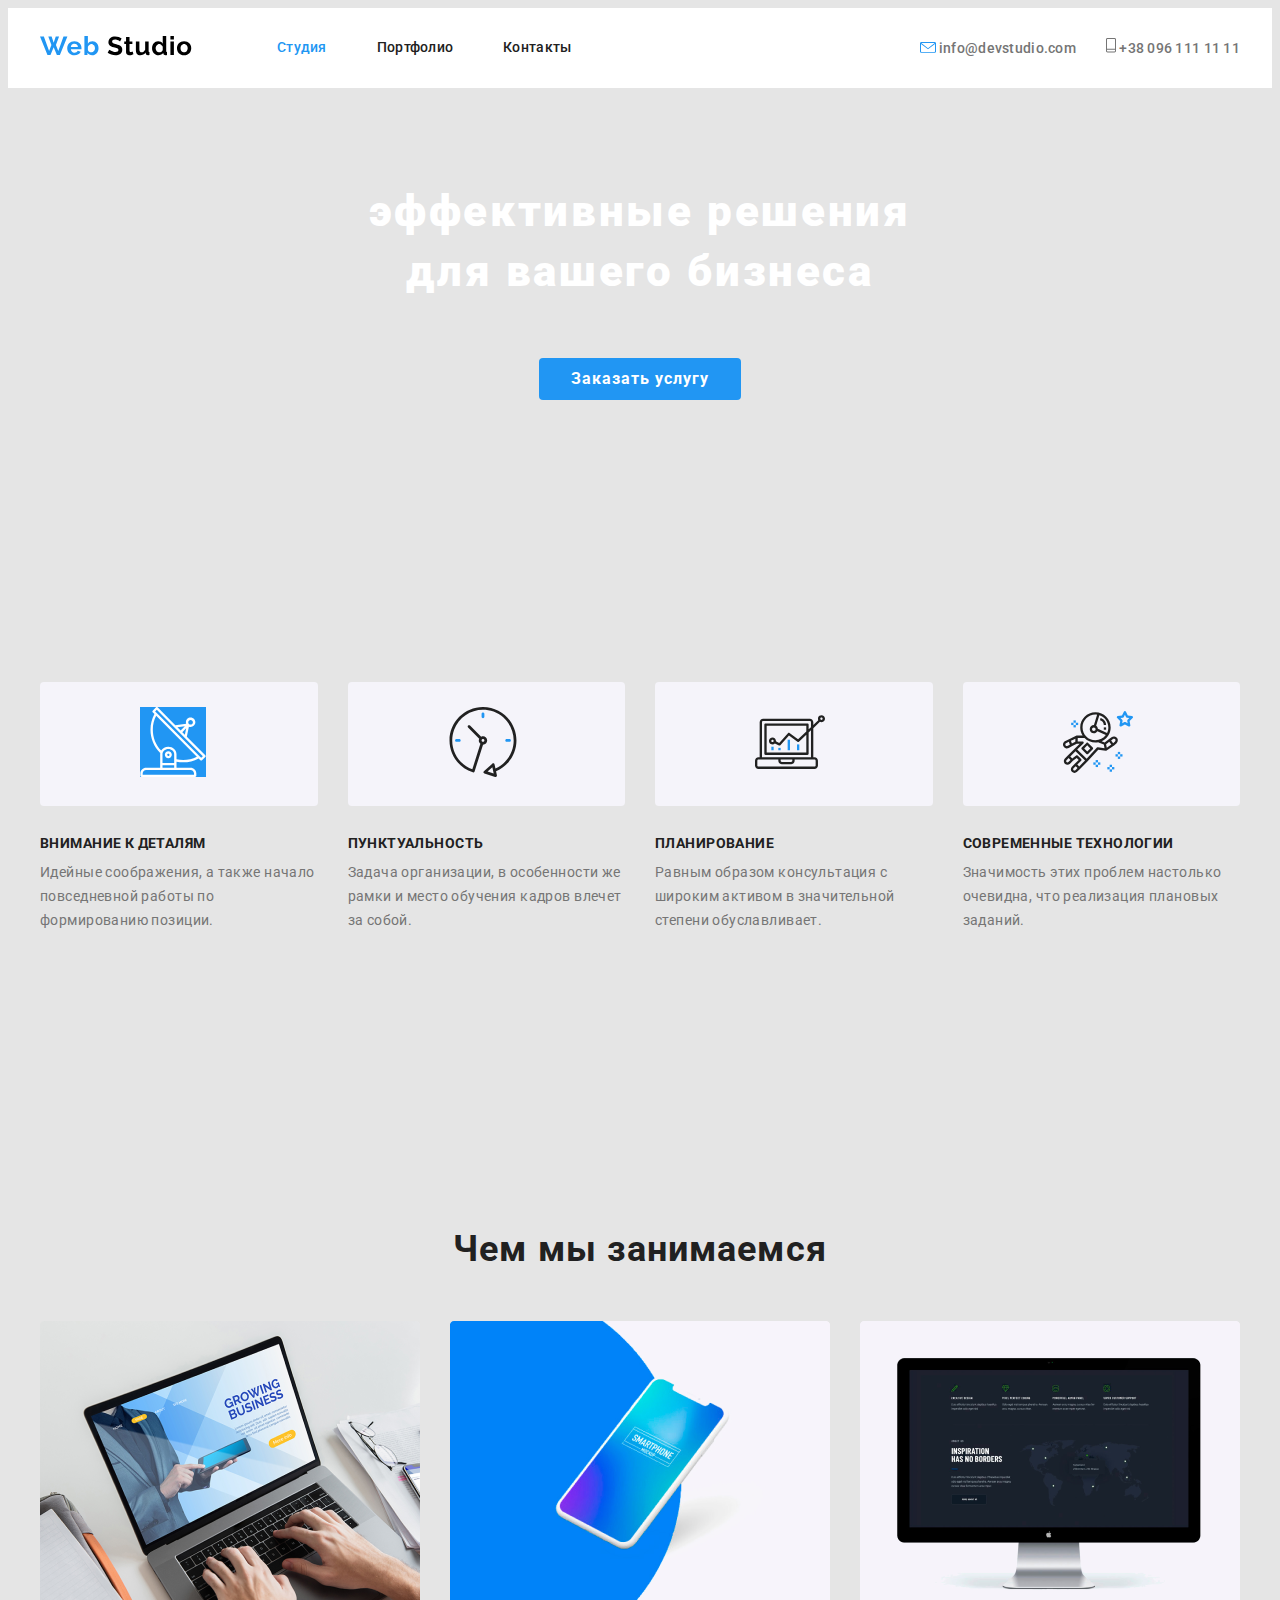
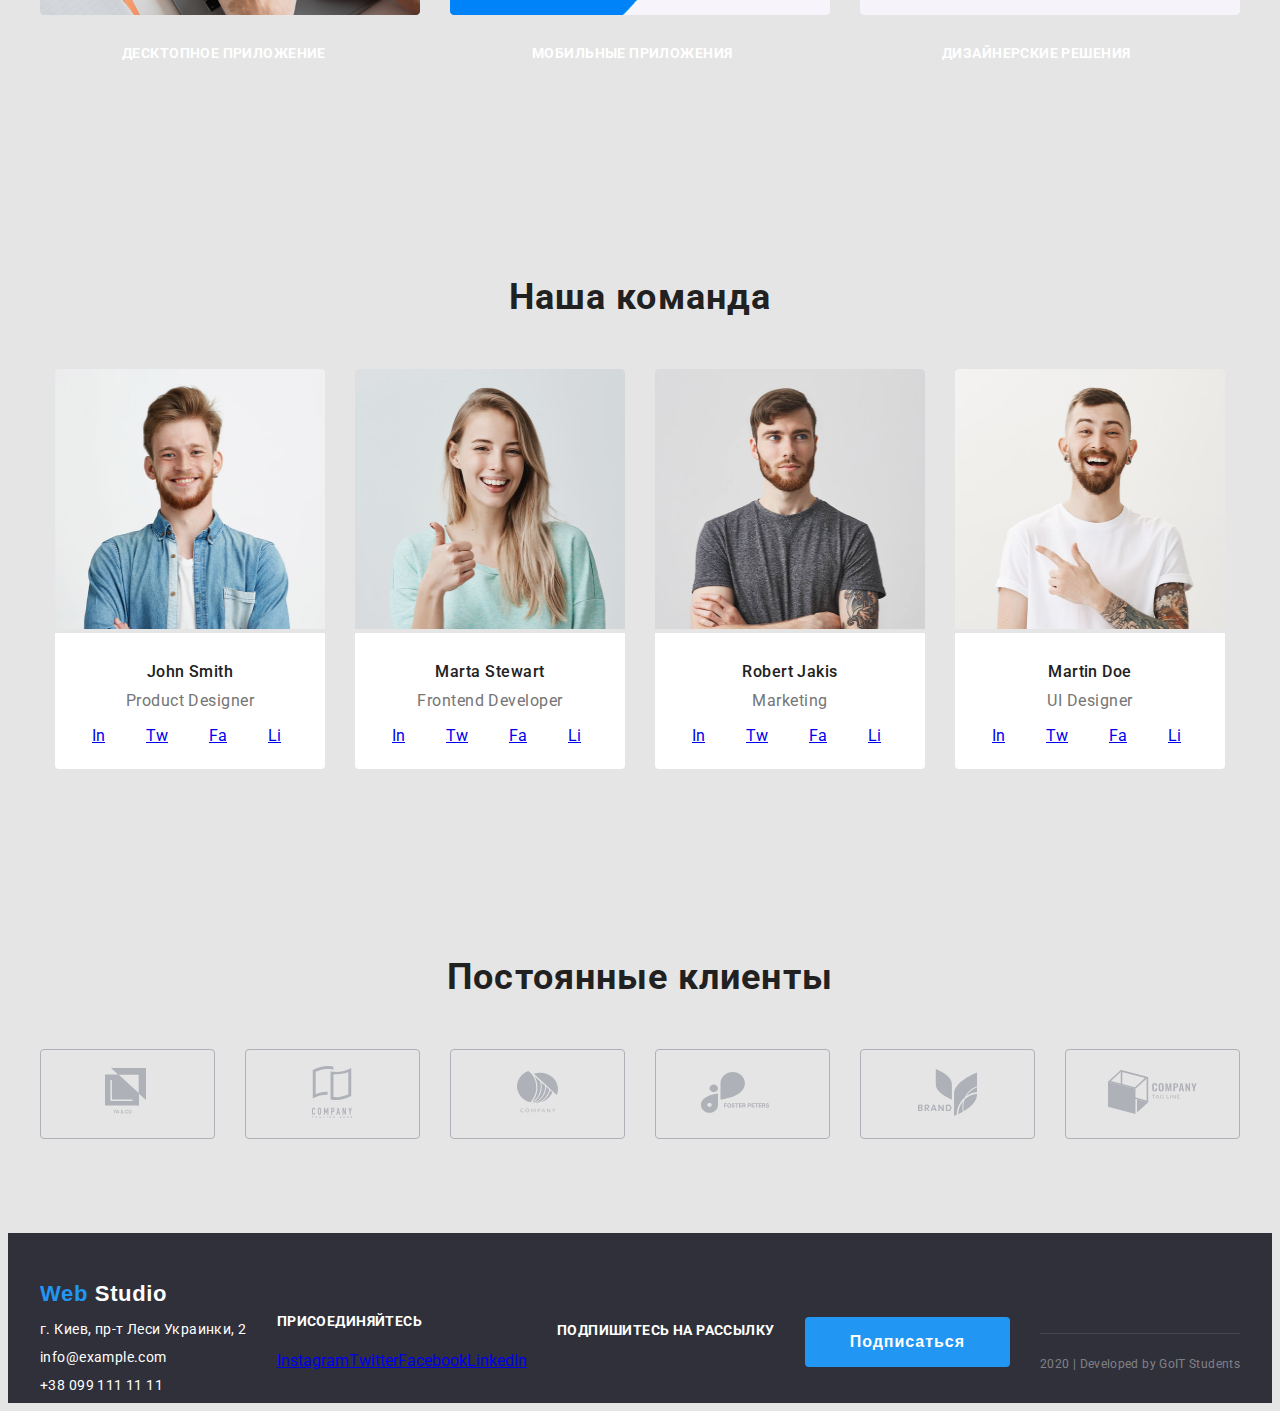
<file: index.html>
<!DOCTYPE html>
<html lang="ru">
<head>
    <meta charset="UTF-8">
    <meta name="viewport" content="width=device-width, initial-scale=1.0">
    <title>Студия</title>
    <link 
      href="https://fonts.googleapis.com/css2?family=Roboto:wght@400;500;700;900&display=swap"
      rel="stylesheet"
    />
    <link
      rel="stylesheet" href="./css/styles.css" 
    />
</head>
<body>
<!--шапка сайта-->   

    <header class="page-header"> 
        <div class="container">
            <nav class="main-nav">
                <a href="/">
                   <img src="./img/WebStudio.svg" alt="логотип вебсайта"/>
                </a>
    
                <ul class="site-nav">
                    <li class="item"><a href="./index.html" class="link current">Студия</a></li>
                    <li class="item"><a href="./portfolio.html" class="link">Портфолио</a></li>
                    <li class="item"><a href="" class="link">Контакты</a></li>
                </ul>
        
                <ul class="auth-nav">
                    <li class="item">
                        <a href="" class="link-auth">
                         <img src="./img/envelope.svg" alt="конверт"/>
                            info@devstudio.com
                        </a>
                   </li>
 
                    <li class="item">
                        <a href="" class="link-auth">
                          <img src="./img/Vector.svg" alt="телефон"/>
                           +38 096 111 11 11
                        </a>
                    </li>
                </ul> 
            </nav>
        </div>
    </header>
   
    <main>
<!--заказ услуг-->
    <div>
        <section class="service">
            <h1 class="service-title">эффективные решения<br />для вашего бизнеса</h1>
            <a href="" class="button-first">Заказать услугу</a>
        </section>
    </div>
<!--особенности-->
    <section class="qualities">
        <div class="container">
        <h2 class="qualities-title">Особенности</h2>
           <ul class="features">
              <li class="item">
                <div class="interective-img">
                <img src="./img/antena3.svg" alt="антенна"/>
                </div>
                <h3 class="name">Внимание к деталям</h3>
                <p class="text">Идейные соображения, а также начало повседневной работы по формированию позиции.</p>
              </li>
          

           
               <li class="item">
                 <div class="interective-img">  
                 <img src="./img/clock1.svg" alt="часы"/>
                 </div>
                 <h3 class="name">Пунктуальность</h3>
                 <p class="text">Задача организации, в особенности же рамки и место обучения кадров влечет за собой.</p>
               </li>
         

               <li class="item">
                 <div class="interective-img">  
                 <img src="./img/diagram1.svg" alt="диаграмма"/>
                 </div>
                 <h3 class="name">Планирование</h3>
                 <p class="text">Равным образом консультация с широким активом в значительной степени обуславливает.</p>
               </li>
          

          
               <li class="item">
                  <div class="interective-img">
                  <img src="./img/astronaut1.svg" alt="астронавт"/>
                  </div>
                  <h3 class="name">Современные технологии</h3>
                  <p class="text">Значимость этих проблем настолько очевидна, что реализация плановых заданий.</p>
               </li>
           </ul>
        </div>   
    </section>  
<!--чем мы занимаемся-->
    <section class="section">
        <div class="container">
         <h3 class="section-title">Чем мы занимаемся</h3>

          <ul class="section-options">
              <li class="item">
                <img src="./img/pictures/img.png" alt="изображение ноутбука" width="380px">
                <h4 class="options">Десктопное приложение</h4>
              </li>
              <li class="item">
                  <img src="./img/pictures/box.png" alt="изображение телефона" width="380px">
                  <h4 class="options">Мобильные приложения</h4>
              </li>
              <li class="item">
                  <img src="./img/pictures/monitor.png" alt="изображение монитора" width="380px">
                  <h4 class="options">Дизайнерские решения</h4>
              </li>
          </ul>
        </div>
    </section>
<!--наша команда-->
    <section class="section-people">
     <div class="container">
        <h3 class="section-title">Наша команда</h3>
         <ul class="band">
          <li class="item-person">
             <img src="./img/team/john.png" alt="Личное фото"
             width="270"
             height="260"
             class="display-block"
             />
              <div class="band-person-description">
               <h4 class="names">John Smith</h4>
               <p class="text">Product Designer</p>
               <ul class="social-links">
               <li class="item"><a href="https://instagram.com" aria-label="Ссылка на Instagram">In</a></li>
               <li class="item"><a href="https://twitter.com" aria-label="Ссылка на Twitter">Tw</a></li>
               <li class="item"><a href="https://facebook.com" aria-label="Ссылка на Facebook">Fa</a></li>
               <li class="item"><a href="https://linkedin.com" aria-label="Ссылка на LinkedIn">Li</a></li>
               </ul>
            </div>
          </li>
        

          <li class="item-person">
            <img src="./img/team/marta.png" alt="Личное фото"
            width="270"
            height="260"
            class="display-block"
            />
            <div class="band-person-description">
               <h4 class="names">Marta Stewart</h4>
               <p class="text">Frontend Developer</p>
               <ul class="social-links">
                <li class="item"><a href="https://instagram.com" aria-label="Ссылка на Instagram">In</a></li>
                <li class="item"><a href="https://twitter.com" aria-label="Ссылка на Twitter">Tw</a></li>
                <li class="item"><a href="https://facebook.com" aria-label="Ссылка на Facebook">Fa</a></li>
                <li class="item"><a href="https://linkedin.com" aria-label="Ссылка на LinkedIn">Li</a></li>
               </ul>
            </div>
        </li>
        

        <li class="item-person">
            <img src="./img/team/robert.png" alt="Личное фото"
            width="270"
            height="260"
            class="display-block"
            />
            <div class="band-person-description">
              <h4 class="names">Robert Jakis</h4>
              <p class="text">Marketing</p>
              <ul class="social-links">
                <li class="item"><a href="https://instagram.com" aria-label="Ссылка на Instagram">In</a></li>
                <li class="item"><a href="https://twitter.com" aria-label="Ссылка на Twitter">Tw</a></li>
                <li class="item"><a href="https://facebook.com" aria-label="Ссылка на Facebook">Fa</a></li>
                <li class="item"><a href="https://linkedin.com" aria-label="Ссылка на LinkedIn">Li</a></li>
              </ul>
            </div>
        </li>
    

        <li class="item-person">
            <img src="./img/team/martin.png" alt="Личное фото"
            width="270"
            height="260"
            class="display-block"
            />
            <div class="band-person-description">
              <h4 class="names">Martin Doe</h4>
              <p class="text">UI Designer</p>
              <ul class="social-links">
                <li class="item"><a href="https://instagram.com" aria-label="Ссылка на Instagram">In</a></li>
                <li class="item"><a href="https://twitter.com" aria-label="Ссылка на Twitter">Tw</a></li>
                <li class="item"><a href="https://facebook.com" aria-label="Ссылка на Facebook">Fa</a></li>
                <li class="item"><a href="https://linkedin.com" aria-label="Ссылка на LinkedIn">Li</a></li>
              </ul>
            </div>
        </li>
        
     </ul>
    </div> 
    </section>
<!--постоянные клиенты-->
    <section class="section">
    <div class="container">    
        <h3 class="section-title">Постоянные клиенты</h3>
         <ul class="items">
            <li class="logos">
              <a href=""><img src="./img/logo/logo1.svg" alt="логотип компании"/></a>
            </li>
            <li class="logos">
              <a href=""><img src="./img/logo/logo2.svg" alt="логотип компании"/></a>
            </li>
            <li class="logos">
              <a href=""><img src="./img/logo/logo3.svg" alt="логотип компании"/></a>
            </li>
            <li class="logos">
              <a href=""><img src="./img/logo/logo4.svg" alt="логотип компании"/></a>
            </li>
            <li class="logos">
              <a href=""><img src="./img/logo/logo5.svg" alt="логотип компании"/></a>
            </li>
            <li class="logos">
              <a href=""><img src="./img/logo/logo6.svg" alt="логотип компании"/></a>
            </li>
        </ul>
    </div>    
    </section>
    
    </main>

<!--футер-->
<footer class="footer">
<div class="container">
  <div class="footer-all"> 
    <!--адрес--> 
  <div class="address-logo">  
    <a href="./index.html" lang="en" class="footer-logo">Web&nbsp;<span>Studio</span></a>
    <address class="address">
        <p class="address-text">г. Киев, пр-т Леси Украинки, 2<br/></p>
        <ul class="contacts-list">
        <li class="item"><a href="mailto:info@example.com" class="address-text">info@example.com<br/></a></li>
        <li class="item"><a href="tel:+380991111111" class="address-text">+38 099 111 11 11<br/></a></li>
        </ul>
    </address>
  </div>  
  <!--соцсети-->
  <div class="join-us">
    <p class="media-title">присоединяйтесь</p>
      <ul class="media">
       <li class="item"><a href="https://instagram.com" aria-label="Ссылка на Instagram">Instagram</a></li>
       <li class="item"><a href="https://twitter.com" aria-label="Ссылка на Twitter">Twitter</a></li>
       <li class="item"><a href="https://facebook.com" aria-label="Ссылка на Facebook">Facebook</a></li>
       <li class="item"><a href="https://linkedin.com" aria-label="Ссылка на LinkedIn">LinkedIn</a></li>
      </ul>
  </div>

    <div class="join-us">
       <p class=media-title>подпишитесь на рассылку</p >
    </div>  

    <div>
       <button type="button" class="button-second">Подписаться</button>
   </div>

   <div class="copyright">
      <p class="the-end">2020 | Developed by GoIT Students </p>
  </div>

</div>
</div>
</footer>

</body>
</html>
</file>
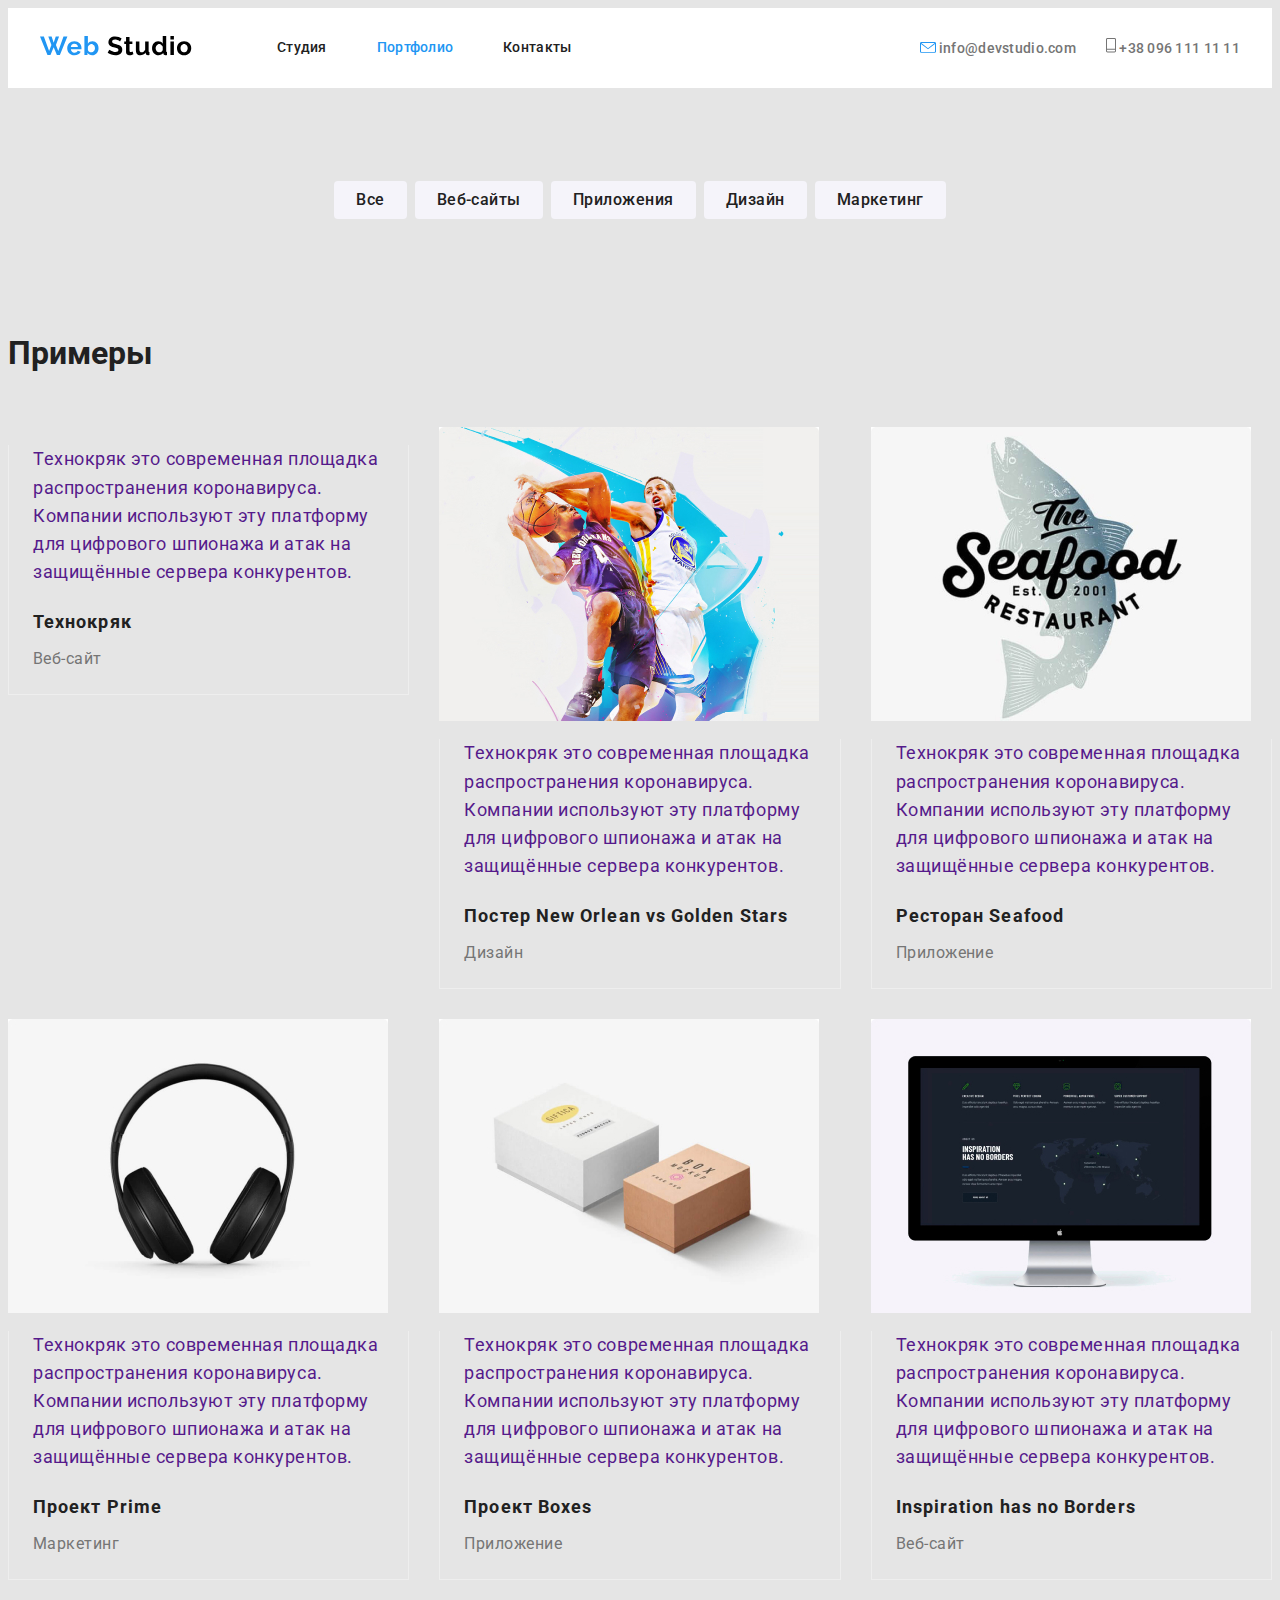
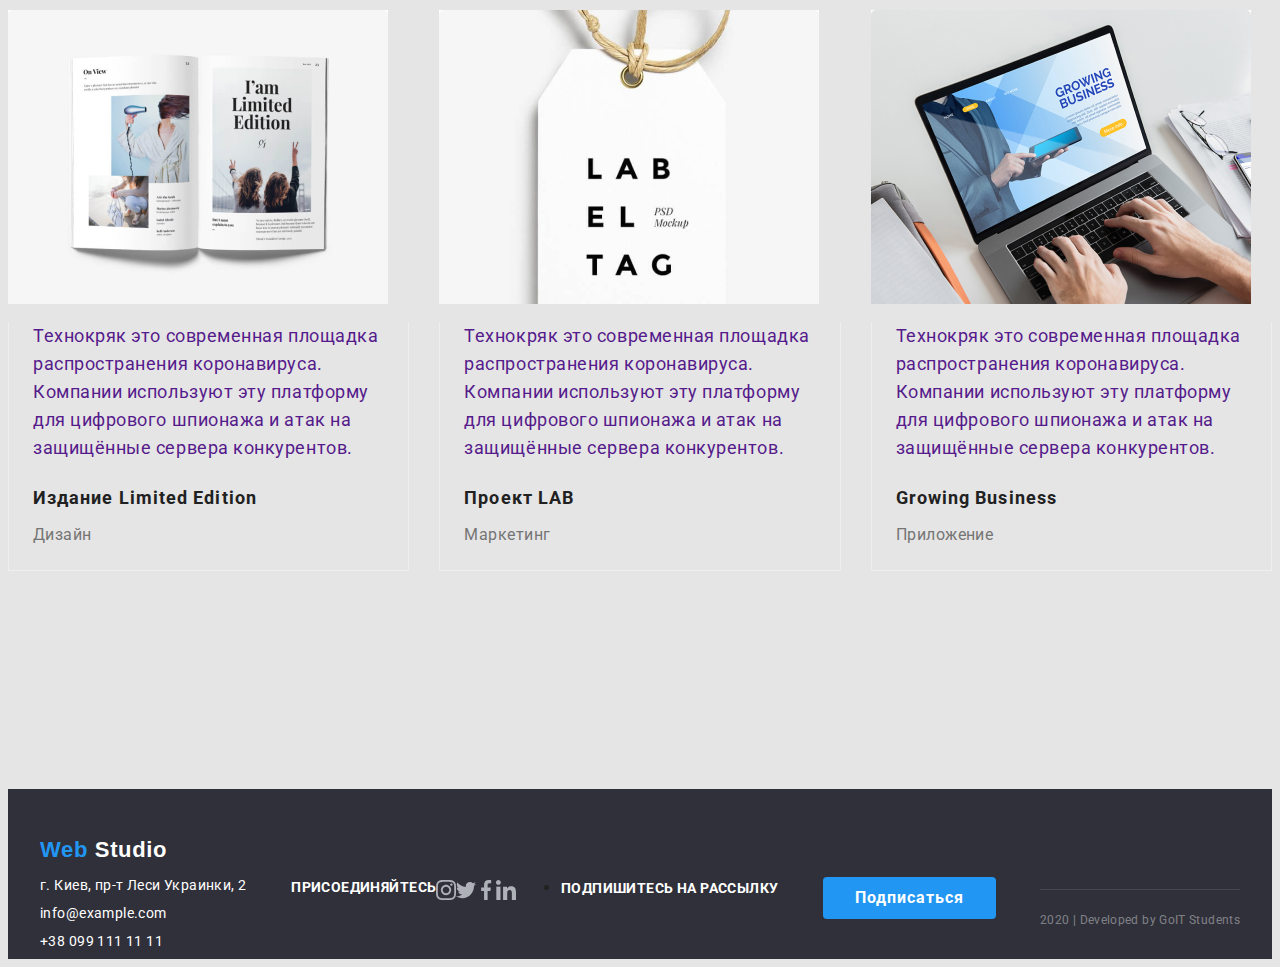
<file: portfolio.html>
<!DOCTYPE html>
<html lang="ru">
<head>
    <meta charset="UTF-8">
    <meta name="viewport" content="width=device-width, initial-scale=1.0">
    <title>Портфолио</title>
    <link 
       href="https://fonts.googleapis.com/css2?family=Roboto:wght@400;500;700;900&display=swap"
       rel="stylesheet" 
    />
    <link
    rel="stylesheet" href="./css/styles.css" 
    />
    
</head>
<body>
  <!--шапка страницы-->
  <header class="page-header">
      <div class="container">
         <nav class="main-nav">
             <a href="/">
                  <img src="./img/WebStudio.svg" alt="логотип вебсайта"/>
          </a>

             <ul class="site-nav">
                 <li class="item"><a href="./index.html" class="link">Студия</a></li>
                 <li class="item"><a href="./portfolio.html" class="link current">Портфолио</a></li>
                 <li class="item"><a href="" class="link">Контакты</a></li>
             </ul>
     
            <ul class="auth-nav">
                <li class="item">
                    <a href="" class="link-auth">
                        <img src="./img/envelope.svg" alt="конверт"/>
                         info@devstudio.com
                    </a>
                </li>

                 <li class="item">
                    <a href="" class="link-auth">
                         <img src="./img/Vector.svg" alt="телефон"/>
                         +38 096 111 11 11
                    </a>
                </li>
            </ul> 
        </nav>
     </div>
  </header>  
<!--основа-->
  <main class="portfolio">
<!--варианты-->
        <ul class="button">
            <li class="item"><button type="button" class="btn">Все</button></li>
            <li class="item"><button tyoe="button" class="btn">Веб-сайты</button></li>
            <li class="item"><button tyoe="button" class="btn">Приложения</button></li>
            <li class="item"><button tyoe="button" class="btn">Дизайн</button></li>
            <li class="item"><button tyoe="button" class="btn">Маркетинг</button></li>
        </ul>
<!--примеры-->
      <section class="examples">
          <h1>Примеры</h1>
          <ul class="examples-main">
              <li class="item">
                  <a href="">
                  <div class="captions">
                  <p class="hidden-text">Технокряк это современная площадка распространения коронавируса. Компании используют эту платформу для цифрового шпионажа и атак на защищённые сервера конкурентов.</p>
                  <h4 class="examples-title">Технокряк</h4>
                  <p class="examples-text">Веб-сайт</p>
                  </div>
                  </a>
              </li>

              <li class="item">
                  <a href="">
                  <img class="examples-pic" src="/portfolio.img/bascetball.jpg" alt="баскетболисты"/>
                  <div class="captions">
                  <p class="hidden-text">Технокряк это современная площадка распространения коронавируса. Компании используют эту платформу для цифрового шпионажа и атак на защищённые сервера конкурентов.</p>
                  <h4 class="examples-title">Постер New Orlean vs Golden Stars</h4>
                  <p class="examples-text">Дизайн</p>
                  </div>
                  </a>
              </li>

              <li class="item">
                  <a href="">
                  <img class="examples-pic" src="./portfolio.img/poster.jpg" alt="плакат с названием ресторана"/>
                  <div class="captions">
                  <p class="hidden-text">Технокряк это современная площадка распространения коронавируса. Компании используют эту платформу для цифрового шпионажа и атак на защищённые сервера конкурентов.</p>
                  <h4 class="examples-title">Ресторан Seafood</h4>
                  <p class="examples-text">Приложение</p>
                  </div>
                  </a>
              </li>

              <li class="item">
                  <a href="">
                  <img class="examples-pic" src="./portfolio.img/headphones.jpg" alt="наушники"/>
                  <div class="captions">
                  <p class="hidden-text">Технокряк это современная площадка распространения коронавируса. Компании используют эту платформу для цифрового шпионажа и атак на защищённые сервера конкурентов.</p>
                  <h4 class="examples-title">Проект Prime</h4>
                  <p class="examples-text">Маркетинг</p>
                  </div>
                  </a>
              </li>

              <li class="item">
                  <a href="">
                  <img class="examples-pic" src="./portfolio.img/boxes.jpg" alt="коробки"/>
                  <div class="captions">
                  <p class="hidden-text">Технокряк это современная площадка распространения коронавируса. Компании используют эту платформу для цифрового шпионажа и атак на защищённые сервера конкурентов.</p>
                  <h4 class="examples-title">Проект Boxes</h4>
                  <p class="examples-text">Приложение</p>
                  </div>
                  </a>
              </li>

              <li class="item">
                  <a href="">
                  <img class="examples-pic" src="./portfolio.img/monitor.jpg" alt="монитор"/>
                  <div class="captions">
                  <p class="hidden-text">Технокряк это современная площадка распространения коронавируса. Компании используют эту платформу для цифрового шпионажа и атак на защищённые сервера конкурентов.</p>
                  <h4 class="examples-title">Inspiration has no Borders</h4>
                  <p class="examples-text">Веб-сайт</p>
                  </div>
                  </a>
              </li>

              <li class="item">
                  <a href="">
                  <img class="examples-pic" src="./portfolio.img/magazine.jpg" alt="журнал"/>
                  <div class="captions">
                  <p class="hidden-text">Технокряк это современная площадка распространения коронавируса. Компании используют эту платформу для цифрового шпионажа и атак на защищённые сервера конкурентов.</p>
                  <h4 class="examples-title">Издание Limited Edition</h4>
                  <p class="examples-text">Дизайн</p>
                  </div>
                  </a>
              </li>

              <li class="item">
                  <a href="">
                  <img class="examples-pic" src="./portfolio.img/tag.jpg" alt="бирка"/>
                  <div class="captions">
                  <p class="hidden-text">Технокряк это современная площадка распространения коронавируса. Компании используют эту платформу для цифрового шпионажа и атак на защищённые сервера конкурентов.</p>
                  <h4 class="examples-title">Проект LAB</h4>
                  <p class="examples-text">Маркетинг</p>
                  </div>
                  </a>
              </li>

              <li class="item">
                  <a href="">
                  <img class="examples-pic" src="./portfolio.img/laptop.jpg" alt="ноутбук"/>
                  <div class="captions">
                  <p class="hidden-text">Технокряк это современная площадка распространения коронавируса. Компании используют эту платформу для цифрового шпионажа и атак на защищённые сервера конкурентов.</p>
                  <h4 class="examples-title">Growing Business</h4>
                  <p class="examples-text">Приложение</p>
                  </div>
                  </a>
              </li>
          </ul>
      </section>
  </main>

  <!--футер-->
  <footer class="footer">
    <div class="container">
      <div class="footer-all"> 
        <!--адрес--> 
      <div class="address-logo">  
        <a href="./index.html" lang="en" class="footer-logo">Web&nbsp;<span>Studio</span></a>
        
        <address class="address">
            <p class="address-text">г. Киев, пр-т Леси Украинки, 2<br/></p>
            <ul class="contacts-list">
            <li class="item"><a href="mailto:info@example.com" class="address-text">info@example.com<br/></a></li>
            <li class="item"><a href="tel:+380991111111" class="address-text">+38 099 111 11 11<br/></a></li>
            </ul>
        </address>
      </div>  
    <!--соцсети-->
      <div class="join-us">
          <ul class="media">
           <li><h3 class="media-title">присоединяйтесь</h3></li>
    
           <li>
               <a href=""><img src="./img/team/icons/instagram.svg" alt="иконка Instagram"></a>
           </li>
           <li>
               <a href=""><img src="./img/team/icons/twitter.svg" alt="иконка Twitter"></a>
          </li>
           <li>
               <a href=""><img src="./img/team/icons/facebook.svg" alt="иконка Facebook"></a>
           </li>
           <li>
               <a href=""><img src="./img/team/icons/linkedin.svg" alt ="иконка Linkedin"></a>
           </li>
          </ul>
      </div>
    
       <div>
           <li><h3 class=media-title>подпишитесь на рассылку</h3></li>
        </div>  
    
        <div>
           <button type="button" class="button-first">Подписаться</button>
       </div>
    
       <div class="copyright">
          <p class="the-end">2020 | Developed by GoIT Students </p>
      </div>
    
    </div>
    </footer>
</body>
</html>
</file>
<file: css/styles.css>
:root {
    --primary-text-color: #212121;
    --text-color: #757575;
    --secondory-title-color: #FFFFFF;
}

html {
    box-sizing: border-box;
}

*,
*::before,
*::after{
    box-sizing: inherit;
}
.container {
    margin-left: auto;
    margin-right: auto;
    width: 1230px;
    padding-left: 15px;
    padding-right: 15px;
}

section {
    padding-top: 94px;
    padding-bottom: 94px;
}

body {
    background-color: #E5E5E5;
    color: var(--primary-text-color);

    font-family: Roboto, sans-serif;
}

ul {
    padding: 0;
    margin: 0;
    list-style: none;
}
.page-header {
    background-color: #FFFFFF;
}
.main-nav {
    display: flex;
    align-items: center;
    
}
/* site-nav */
.site-nav {
    display: flex;
    margin-left: 85px;
}

.site-nav .item:not( :last-child) {
    margin-right: 50px;
}

.site-nav .link {
    display: block;
    padding-top: 32px;
    padding-bottom: 32px;
    color: var(--primary-text-color);

    font-weight: 500;
    font-size: 14px;
    line-height: 1.14;
    letter-spacing: 0.02em;
    text-decoration: none;
}
.site-nav .link:hover,
.site-nav .link:focus {
    color: #2196F3;
}

.site-nav .link.current {
    color: #2196F3;
}
/* auth-nav */
.auth-nav {
    display: flex;
    margin-left: auto;
}
.auth-nav .item + .item {
    margin-left: 30px;
}

.auth-nav .link-auth {
    color: var(--text-color);
    
    font-weight: 500;
    font-size: 14px;
    line-height: 1.14;
    letter-spacing: 0.02em;
    text-decoration: none;
}
.auth-nav .link-auth:hover,
.auth-nav .link-auth:focus {
    color: #2196F3;
}

.section-title {
    color: var(--primary-text-color);
    text-align: center;
}
.section-options .options {
    color: var(--secondory-title-color);
}
/* service order */
.service-title {
    margin-top: 0;
    margin-bottom: 56px;

    color: var(--secondory-title-color);

    font-style: normal;
    font-weight: 900;
    font-size: 44px;
    line-height: 1.36;
    text-align: center;
    letter-spacing: 0.06em;
    
}

.service {
    text-align: center;
}
.button-first {
    display: inline-block;
    padding: 6px 32px;
    border: none;
    border-radius: 4px;
    min-width: 70px;

    font-family: Roboto;
    font-weight: 700;
    font-size: 16px;
    line-height: 1.87;
    align-items: center;
    letter-spacing: 0.06em;
    text-decoration: none;
    color: #FFFFFF;
    background-color: #2196F3;
}
.button .item + .item {
    margin-left: 8px;
}
.portfolio .button {
    display: flex;
    justify-content: center;
    padding-top: 93px;
}

/* особенности */
.features .text {
    color: var(--text-color);
    font-family: Roboto;
    font-weight: normal;
    font-size: 14px;
    line-height: 1.71;
    letter-spacing: 0.03em;
    margin-top: 0px;
}

.qualities .features {
    display: flex;
    justify-content: center;
    align-items: center;
}

.qualities .item {
    display: block;

    width: calc((100% - 90px) / 4);
}

.qualities .item + .item {
    margin-left: 30px;
}

.qualities > .container {
    padding-top: 94px;
    padding-bottom: 94px;
}

.qualities-title {
    margin-top: 0px;
    margin-bottom: 0px;
    display: none;
}

.qualities .interective-img {
    background-color: #F5F4FA;
    border: 1px solid transparent;
    border: none;
    padding: 25px 100px;
    border-radius: 4px;
  
  
    margin-bottom: 30px;
  
}
.qualities .interective-img:hover,
.qualities .interective-img:focus {
    background-color: #2196f3;
}

/* .qualities img { 
    margin-top: 0px;
    margin-bottom: 30px;
}
*/

.features .name {
    font-family: Roboto;
    font-weight: 700;
    font-size: 14px;
    line-height: 1.14;
    letter-spacing: 0.03em;
    margin-top: 0px;
    margin-bottom: 10px;

    text-transform: uppercase;
}

.section-title {
    font-weight: 700;
    font-size: 36px;
    line-height: 1.16;
    letter-spacing: 0.03em;
    margin-top: 0px;
    margin-bottom: 50px;

    text-align: center;
}

.section .section-options {
    display: flex;
    justify-content: center;
    
}

.section .options{
    margin-top: 0px;
    margin-bottom: 0px;
  
    color: #ffffff;
  
    font-weight: 700;
    font-size: 14px;
    line-height: 1.14;
    letter-spacing: 0.03em;
  

    text-transform: uppercase;  
}

.section .options {
    padding: 27px 82px;
}

.section-options > .item + .item {
    margin-left: 30px;
  }

  /* наша команда */
.section-people .band {
    display: flex;
    justify-content: center;
}  

.band-person-description {
    padding-top: 30px;
    padding-bottom: 24px;
  
    width: 270px;
    
    background-color: #FFFFFF;

    border-bottom-left-radius: 4px;
    border-bottom-right-radius: 4px;
  }

.band .names{
    font-weight: 500;
    font-size: 16px;
    line-height: 1.18;
    letter-spacing: 0.03em;
    margin-top: 0px;
    margin-bottom: 10px;

    text-align: center;
    width: 270px;
}
.band .text {
    color: #757575;;
    font-weight: 400;
    font-size: 16px;
    line-height: 1.18;
    letter-spacing: 0.03em;
    margin-top: 0px;
    margin-bottom: 16px;

    text-align: center;
    width: 270px;
}


.section-people .item-person + .item-person {
    margin-left: 30px;
}

.social-links .item {
    margin-left: 37px;
  }
  
.social-links .item {
    display: inline-block;
    align-content: space-around;
    }

.social-links > li > a:hover,
.social-links > li > a:focus {
    background-color: #2196f3;
    
}

/* постоянные клиенты */
.section .items {
    display: flex;
    justify-content: space-between;  
}

.items .logos {
    display: flex;
    justify-content: center;
    align-items: center;
  
    width: calc((100% - 150px) / 6);
    height: 90px;
  
    border: 1px solid #AFB1B8 ;
    border-radius: 4px;  
}


/* футер */
.footer-all {
   display: flex;
   align-items: center;
   justify-content: space-between;
}

.footer-logo {
    color: #2196F3;

    font-family: raleway, sans-serif;
    font-weight: 700;
    font-size: 22px;
    line-height: 1.18;
    letter-spacing: 0.03em;
  
    text-decoration: none;
  
}
.footer-logo > span {
    color: #ffffff;
}

.address-text {
    color: var(--secondory-title-color);
    font-weight: 400;
    font-size: 14px;
    line-height: 1.17;
    letter-spacing: 0.03em;
    font-style: normal;

    text-decoration: none;
}

.footer .address-text {
    margin-bottom: 9px;
}

.contacts-list .item {
    margin-bottom: 9px;
}

.footer .media-title {
    color: var(--secondory-title-color);
    font-weight: 700;
    font-size: 14px;
    line-height: 1.14;
    letter-spacing: 0.03em;
    margin-top: 0px;
    margin-bottom: 21px;

    text-transform: uppercase;
}

.join-us .media {
    display: flex;
}

.footer .footer-logo .media-title {
    align-items: center;
}

.button-second {
    padding: 10px 45px;
    min-width: 200px;
   
    border: 1px solid var(--accent-color);
    border-radius: 4px;
   
    font-weight: 900;
    font-size: 16px;
    line-height: 1.9;
    letter-spacing: 0.06em;
  
    text-align: center;
  
    color: #FFFFFF;
    background-color: #2196F3;
}

.media > li > a:hover,
.media > li > a:focus{
  background-color: #2196F3;
}


.footer {
    background-color: #2F303A;
    padding-top: 48px;
}

.copyright {
  display: flex;
  justify-content: center;
  margin-top: 46px;

  border-top: 1px solid rgba(255, 255, 255, 0.1);
}

.the-end {
    margin-top: 0px;
    margin-bottom: 0px;
    padding-top: 18px;
    padding-bottom: 21px;

    font-family: Roboto;
    font-weight: 400;
    font-size: 12px;
    line-height: 2;
    letter-spacing: 0.03em;

    color:  rgba(255, 255, 255, 0.4);

    text-align: center;
}


/* portfolio */

.button .btn {
    color: var(--primary-text-color);
    background-color: #F5F4FA;
    font-family: inherit;
    font-weight: 500;
    font-size: 16px;
    line-height: 1.6;
    letter-spacing: 0.03em;
    
    padding: 6px 22px;
    min-width: 70px;
    border-radius: 4px;
    border: none;

    text-align: center;
}
.button .btn:hover {
    background-color: #2196F3;
    color: #FFFFFF;
}
.button .btn:focus {
    color: #2196F3;
}

.examples-main {
display: flex;
justify-content: center;
padding-top: 34px;
padding-bottom: 94px;
flex-wrap: wrap;
} 


.examples-title {
    color: var(--primary-text-color);
    font-weight: 700;
    font-size: 18px;
    line-height: 2;
    letter-spacing: 0.06em;
    text-decoration: none;
    margin-top: 0px;
    margin-bottom: 4px; 
}

.examples-pic {
    display: block;
}

.examples .item {
width: calc((100% - 60px) / 3);
}

.examples .item:not(:nth-child(3n + 1)) {
    margin-left: 30px;
}

.examples .item {
    margin-bottom: 30px;
}

.examples a {
    display: block;
    text-decoration: none;
}

.examples-text {
    color: var(--text-color);
    font-weight: 400;
    font-size: 16px;
    line-height: 1.87;
    letter-spacing: 0.03em;

    text-decoration: none;
    margin-top: 0px;
    margin-bottom: 0px;
}
.hidden-text {
    font-family: Roboto;
    font-weight: 400;
    font-size: 18px;
    line-height: 1.56;
    letter-spacing: 0.03em;

    text-decoration: none;
}
.examples .captions {
    padding-right: 24px;
    padding-left: 24px;
    padding-bottom: 20px;

    border-right: 1px solid #eeeeee;
    border-left: 1px solid #eeeeee;
    border-bottom: 1px solid #eeeeee;
}
</file>
